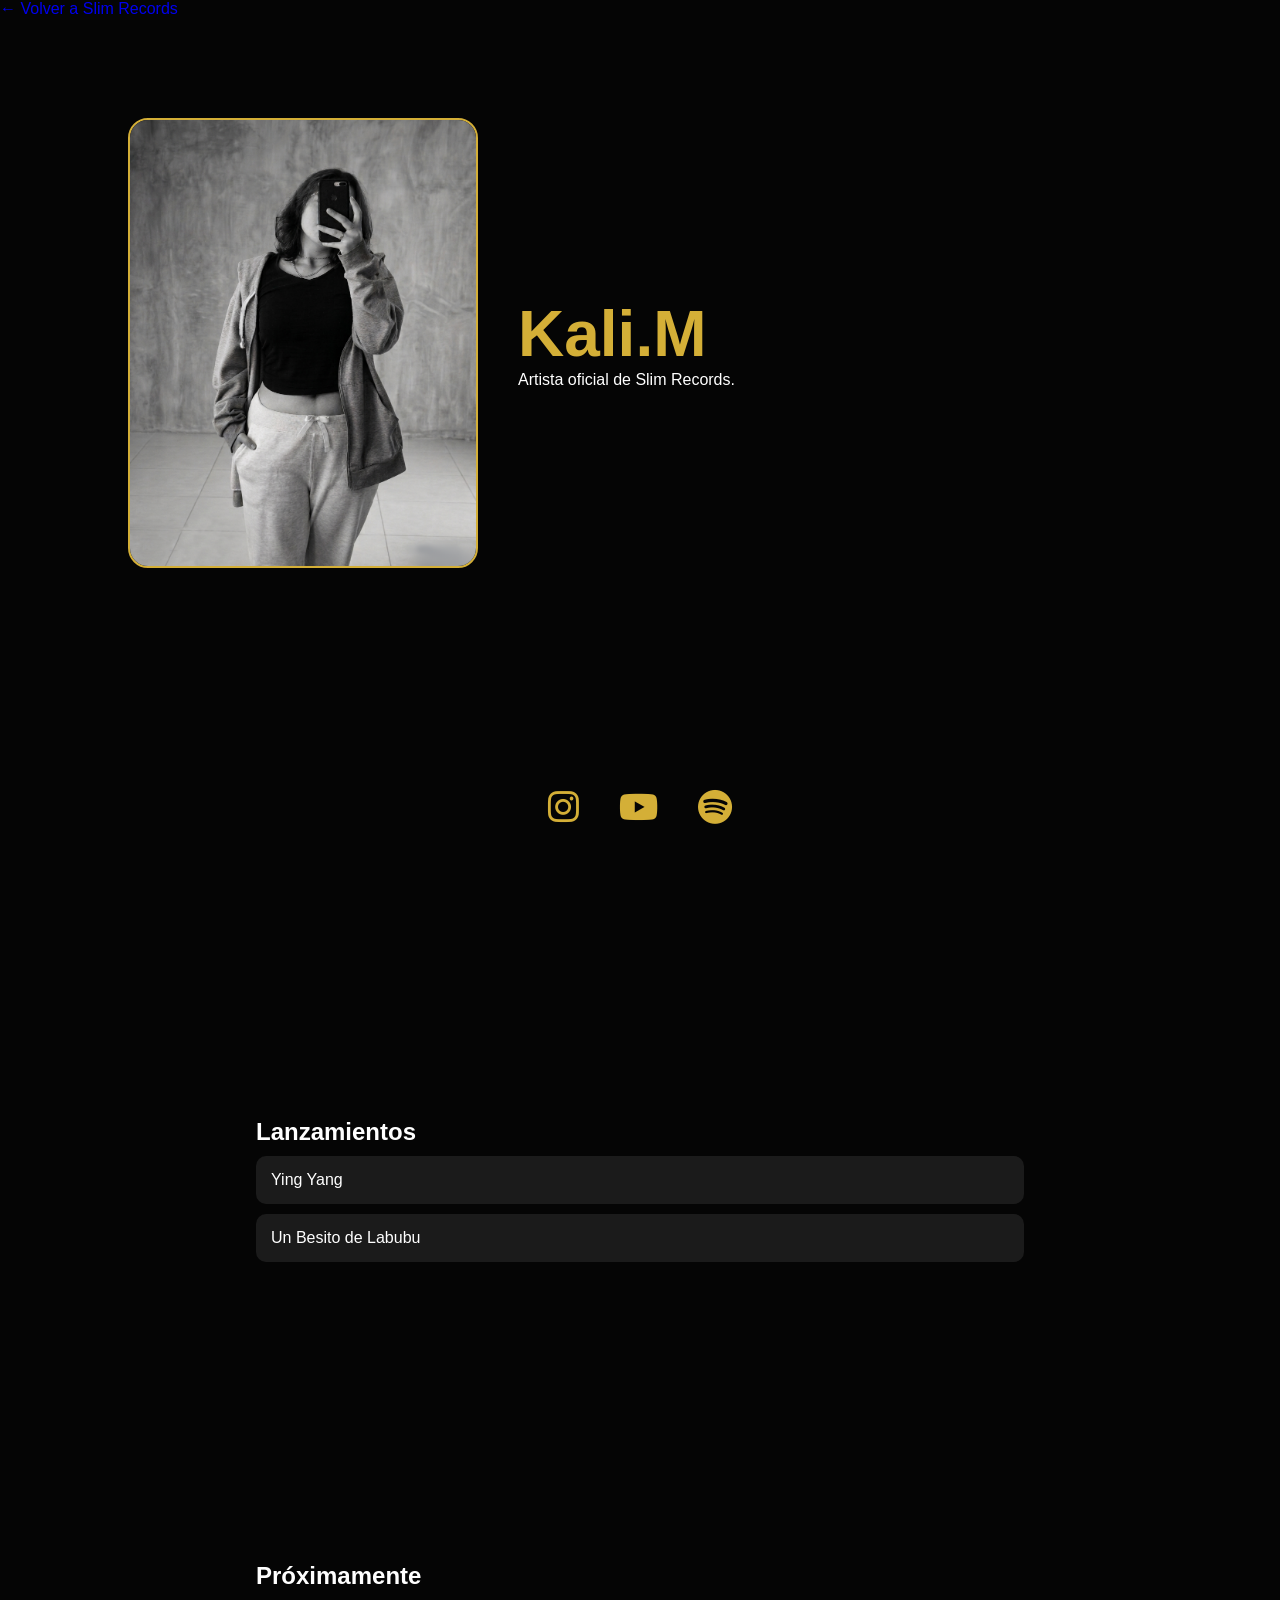
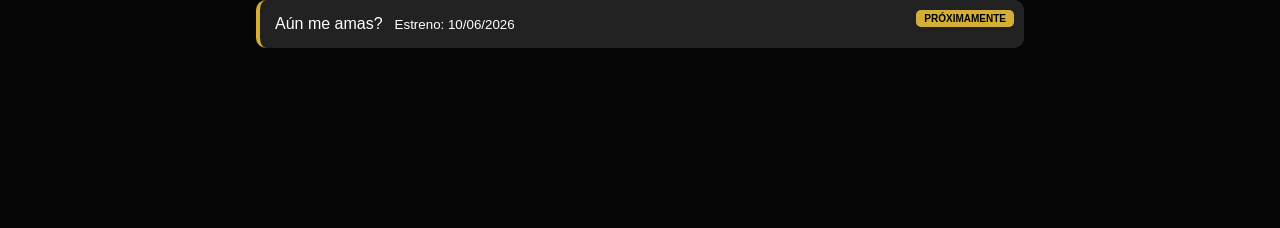
<file: artistas/kalim.html>
<!DOCTYPE html>
<html lang="es">

<head>

    <meta charset="UTF-8">

    <title>Kali.M | Slim Records</title>

    <link rel="stylesheet" href="../css/style.css">

    <link rel="stylesheet"
          href="https://cdnjs.cloudflare.com/ajax/libs/font-awesome/6.7.1/css/all.min.css">

</head>

<body>

<header class="artist-page-header">

    <a href="../index.html">

        ← Volver a Slim Records

    </a>

</header>

<section class="artist-banner">

    <img src="../assets/artist1.png">

    <div>

        <h1>Kali.M</h1>

        <p>
            Artista oficial de Slim Records.
        </p>

    </div>

</section>

<section class="artist-socials">

    <a href="https://instagram.com/tuusuario"
       target="_blank">

        <i class="fab fa-instagram"></i>

    </a>

    <a href="https://youtube.com/@tuusuario"
       target="_blank">

        <i class="fab fa-youtube"></i>

    </a>

    <a href="https://spotify.com"
       target="_blank">

        <i class="fab fa-spotify"></i>

    </a>

</section>

<section class="artist-releases">

    <h2>Lanzamientos</h2>

    <a href="https://youtu.be/VIDEO1"
       target="_blank"
       class="song-card">

        Ying Yang

    </a>

    <a href="https://youtu.be/VIDEO2"
       target="_blank"
       class="song-card">

        Un Besito de Labubu

    </a>

</section>

<section class="artist-upcoming">

    <h2>Próximamente</h2>

    <div class="song-card upcoming">

        Aún me amas?

        <small>
            Estreno: 10/06/2026
        </small>

    </div>

</section>

</body>
</html>
</file>
<file: css/style.css>
/* ==========================
   SLIM RECORDS PREMIUM STYLE
========================== */

:root{
    --gold:#D4AF37;
    --black:#050505;
    --dark:#0d0d0d;
    --gray:#1a1a1a;
    --white:#ffffff;
    --text:#cfcfcf;
}

*{
    margin:0;
    padding:0;
    box-sizing:border-box;
    scroll-behavior:smooth;
}

body{
    font-family:'Poppins',sans-serif;
    background:var(--black);
    color:var(--white);
    overflow-x:hidden;
}

img{
    width:100%;
    display:block;
}

a{
    text-decoration:none;
}

section{
    padding:120px 10%;
}

/* ==========================
   LOADER
========================== */

#loader{
    position:fixed;
    inset:0;
    background:#000;
    display:flex;
    justify-content:center;
    align-items:center;
    z-index:9999;
}

#loader h1{
    color:var(--gold);
    font-size:4rem;
    font-family:'Montserrat',sans-serif;
    letter-spacing:6px;
}

/* ==========================
   NAVBAR
========================== */

#navbar{
    position:fixed;
    top:0;
    width:100%;
    padding:20px 8%;
    display:flex;
    justify-content:space-between;
    align-items:center;
    z-index:999;
    transition:.4s;
}

#navbar.scrolled{
    background:rgba(0,0,0,.85);
    backdrop-filter:blur(15px);
}

.logo{
    font-size:1.6rem;
    font-weight:800;
    color:var(--gold);
    font-family:'Montserrat',sans-serif;
}

nav{
    display:flex;
    gap:30px;
}

nav a{
    color:white;
    transition:.3s;
    font-weight:500;
}

nav a:hover{
    color:var(--gold);
}

.menu-btn{
    display:none;
}

/* ==========================
   HERO
========================== */

.hero{
    position:relative;
    height:100vh;
    overflow:hidden;
}

.hero video{
    position:absolute;
    width:100%;
    height:100%;
    object-fit:cover;
}

.hero-overlay{
    position:absolute;
    inset:0;
    background:rgba(0,0,0,.65);
}

.hero-content{
    position:relative;
    z-index:5;
    height:100%;
    display:flex;
    flex-direction:column;
    justify-content:center;
    align-items:center;
    text-align:center;
}

.hero-content h1{
    font-size:6rem;
    font-family:'Montserrat';
    font-weight:800;
    letter-spacing:4px;
}

.hero-content p{
    font-size:1.4rem;
    margin-top:20px;
    color:#ddd;
}

.hero-buttons{
    margin-top:40px;
    display:flex;
    gap:20px;
}

/* ==========================
   BOTONES
========================== */

.btn-gold{
    padding:15px 35px;
    background:var(--gold);
    color:black;
    border-radius:50px;
    font-weight:700;
    transition:.3s;
}

.btn-gold:hover{
    transform:translateY(-3px);
}

.btn-outline{
    padding:15px 35px;
    border:2px solid var(--gold);
    border-radius:50px;
    color:var(--gold);
    transition:.3s;
}

.btn-outline:hover{
    background:var(--gold);
    color:black;
}

/* ==========================
   TITULOS
========================== */

.section-title{
    text-align:center;
    margin-bottom:70px;
}

.section-title span{
    color:var(--gold);
    letter-spacing:2px;
}

.section-title h2{
    font-size:3rem;
    margin-top:10px;
}

/* ==========================
   ABOUT
========================== */

.about{
    display:grid;
    grid-template-columns:1fr 1fr;
    gap:60px;
    align-items:center;
}

.about-image img{
    border-radius:20px;
}

.about-text span{
    color:var(--gold);
}

.about-text h2{
    font-size:3rem;
    margin:20px 0;
}

.about-text p{
    color:var(--text);
    line-height:1.8;
    margin-bottom:20px;
}

/* ==========================
   ARTISTAS
========================== */

.artist-grid{

    display:grid;

    grid-template-columns:repeat(auto-fit,minmax(320px,1fr));

    gap:30px;
}

.artist-card{
    position: relative;
    overflow: hidden;
    border-radius: 30px;
    height: 500px;
}

.artist-card img{

    width:100%;

    height:450px;

    object-fit:cover;

    object-position:center top;

    display:block;

    border-radius:30px;

    transition: transform 0.8s cubic-bezier(0.25, 0.46, 0.45, 0.94);
    will-change: transform;
}

.artist-card:hover img{

    transform:scale(1.05);
}

.artist-overlay{
    position: absolute;
    bottom: 0;
    left: 0;
    width: 100%;
    padding: 25px;
    z-index: 2;

    background: linear-gradient(
        to top,
        rgba(0,0,0,.95),
        rgba(0,0,0,.4),
        transparent
    );
}


.artist-overlay h3{
    margin: 0;
    color: white;
}

.artist-card:hover{

    transform:translateY(-8px);
}

.artist-overlay p{
    color:#ccc;
}

.socials{
    margin-top:15px;
}

.socials a{
    color:var(--gold);
    font-size:1.3rem;
    margin-right:15px;
}

/* ==========================
   RELEASES
========================== */

.release-grid{
    display:grid;
    grid-template-columns:repeat(auto-fit,minmax(300px,1fr));
    gap:30px;
}

.release-card{
    background:var(--gray);
    border-radius:20px;
    overflow:hidden;
    transition:.4s;
}

.release-card:hover{
    transform:translateY(-10px);
}

.release-card h3{
    padding:20px 20px 5px;
}

.release-card p{
    padding:0 20px 20px;
    color:#aaa;
}

/* ==========================
   STATS
========================== */

.stats{
    display:grid;
    grid-template-columns:repeat(4,1fr);
    text-align:center;
    background:#090909;
}

.stat h2{
    color:var(--gold);
    font-size:4rem;
}

.stat span{
    color:#ccc;
}

/* ==========================
   SERVICIOS
========================== */

.services-grid{
    display:grid;
    grid-template-columns:repeat(auto-fit,minmax(250px,1fr));
    gap:25px;
}

.service-box{
    background:#111;
    padding:40px;
    text-align:center;
    border-radius:20px;
    transition:.4s;
}

.service-box:hover{
    transform:translateY(-10px);
}

.service-box i{
    color:var(--gold);
    font-size:3rem;
    margin-bottom:20px;
}

.service-box h3{
    font-size:1.2rem;
}

/* ==========================
   SPOTIFY
========================== */

.spotify-section{
    background:#090909;
}

.spotify-section iframe{
    margin-top:30px;
}

/* ==========================
   CONTACTO
========================== */

.contact form{
    max-width:800px;
    margin:auto;
}

.contact input,
.contact textarea{
    width:100%;
    background:#111;
    border:none;
    color:white;
    padding:18px;
    margin-bottom:20px;
    border-radius:10px;
}

.contact button{
    width:100%;
    padding:18px;
    border:none;
    background:var(--gold);
    color:black;
    font-weight:700;
    border-radius:10px;
    cursor:pointer;
}

/* ==========================
   WHATSAPP
========================== */

.whatsapp{
    position:fixed;
    right:25px;
    bottom:25px;
    width:65px;
    height:65px;
    border-radius:50%;
    background:#25D366;
    display:flex;
    align-items:center;
    justify-content:center;
    color:white;
    font-size:2rem;
    z-index:999;
}

/* ==========================
   FOOTER
========================== */

footer{
    background:#000;
    text-align:center;
    padding:60px 20px;
}

footer h2{
    color:var(--gold);
    margin-bottom:10px;
}

.footer-socials{
    margin:30px 0;
}

.footer-socials a{
    color:white;
    font-size:1.5rem;
    margin:0 15px;
    transition:.3s;
}

.footer-socials a:hover{
    color:var(--gold);
}

.copy{
    color:#777;
}

/* ==========================
   RESPONSIVE
========================== */

@media(max-width:992px){

    .about{
        grid-template-columns:1fr;
    }

    .stats{
        grid-template-columns:repeat(2,1fr);
        gap:40px;
    }

    .hero-content h1{
        font-size:4rem;
    }
}

@media(max-width:768px){

    nav{
        display:none;
    }

    .menu-btn{
        display:block;
        color:white;
        font-size:1.5rem;
    }

    .hero-content h1{
        font-size:3rem;
    }

    .hero-buttons{
        flex-direction:column;
    }

    .stats{
        grid-template-columns:1fr;
    }

    .section-title h2{
        font-size:2rem;
    }
}
/* ==========================
   MENU MOBILE
========================== */

nav.active{
    position:absolute;
    top:80px;
    left:0;
    width:100%;
    background:#000;
    display:flex;
    flex-direction:column;
    text-align:center;
    padding:30px 0;
}

nav.active a{
    padding:15px;
}

/* ==========================
   REVEAL EFFECT
========================== */

.artist-card,
.release-card,
.service-box{
    opacity:0;
    transform:translateY(40px);
    transition:1s;
}

.artist-card.show,
.release-card.show,
.service-box.show{
    opacity:1;
    transform:translateY(0);
}

/* ==========================
   SCROLLBAR
========================== */

::-webkit-scrollbar{
    width:10px;
}

::-webkit-scrollbar-track{
    background:#050505;
}

::-webkit-scrollbar-thumb{
    background:#D4AF37;
    border-radius:10px;
}

/* ==========================
   MODAL
========================== */

.artist-modal{

    position:fixed;
    inset:0;

    background:rgba(0,0,0,.95);

    display:none;

    justify-content:center;
    align-items:center;

    z-index:99999;
}

.artist-modal-content{

    width:1200px;
    max-width:1500px;

    background:#111;
    border:1px solid #D4AF37;

    border-radius:20px;

    padding:40px;

    max-height:90vh;

    overflow-y:auto;
}

.close-modal{

    float:right;

    font-size:40px;

    cursor:pointer;

    color:#D4AF37;
}

.artist-profile{

    display:flex;

    gap:30px;

    flex-wrap:wrap;
}

.artist-profile img{

    width:350px;
    height:500px;

    object-fit:cover;

    object-position:center top;

    border-radius:20px;

    box-shadow:0 0 30px rgba(212,175,55,.2);
}

.artist-data{

    flex:1;
}

.artist-data h1{

    color:#D4AF37;

    margin-bottom:15px;
}

.artist-links a{

    color:#D4AF37;

    font-size:1.5rem;

    margin-right:15px;
}

.song-card{

    display:flex;
    align-items:center;
    gap:12px;

    background:#1b1b1b;

    padding:15px;

    margin-top:10px;

    border-radius:10px;

    text-decoration:none;

    color:white;

    transition:.3s;
}

.song-card:hover{

    background:#242424;

    transform:translateX(5px);

    border-left:4px solid #D4AF37;
}

.song-card i{

    color:#ff0000;

    font-size:20px;
}

.upcoming{

    border-left:4px solid #D4AF37;

    background:#222;

    position:relative;
}

.upcoming::before{

    content:"PRÓXIMAMENTE";

    position:absolute;

    top:10px;
    right:10px;

    background:#D4AF37;

    color:black;

    padding:3px 8px;

    border-radius:5px;

    font-size:10px;

    font-weight:bold;
}

.artist-banner{

    display:flex;

    align-items:center;

    gap:40px;

    padding:100px 10%;

}

.artist-banner img{

    width:350px;

    height:450px;

    object-fit:cover;

    border-radius:20px;

    border:2px solid #D4AF37;
}

.artist-banner h1{

    font-size:4rem;

    color:#D4AF37;
}

.artist-socials{

    text-align:center;

    margin-bottom:50px;
}

.artist-socials a{

    font-size:35px;

    color:#D4AF37;

    margin:0 15px;
}

.artist-releases,
.artist-upcoming{

    width:80%;

    margin:auto;

    margin-bottom:60px;
}
</file>
